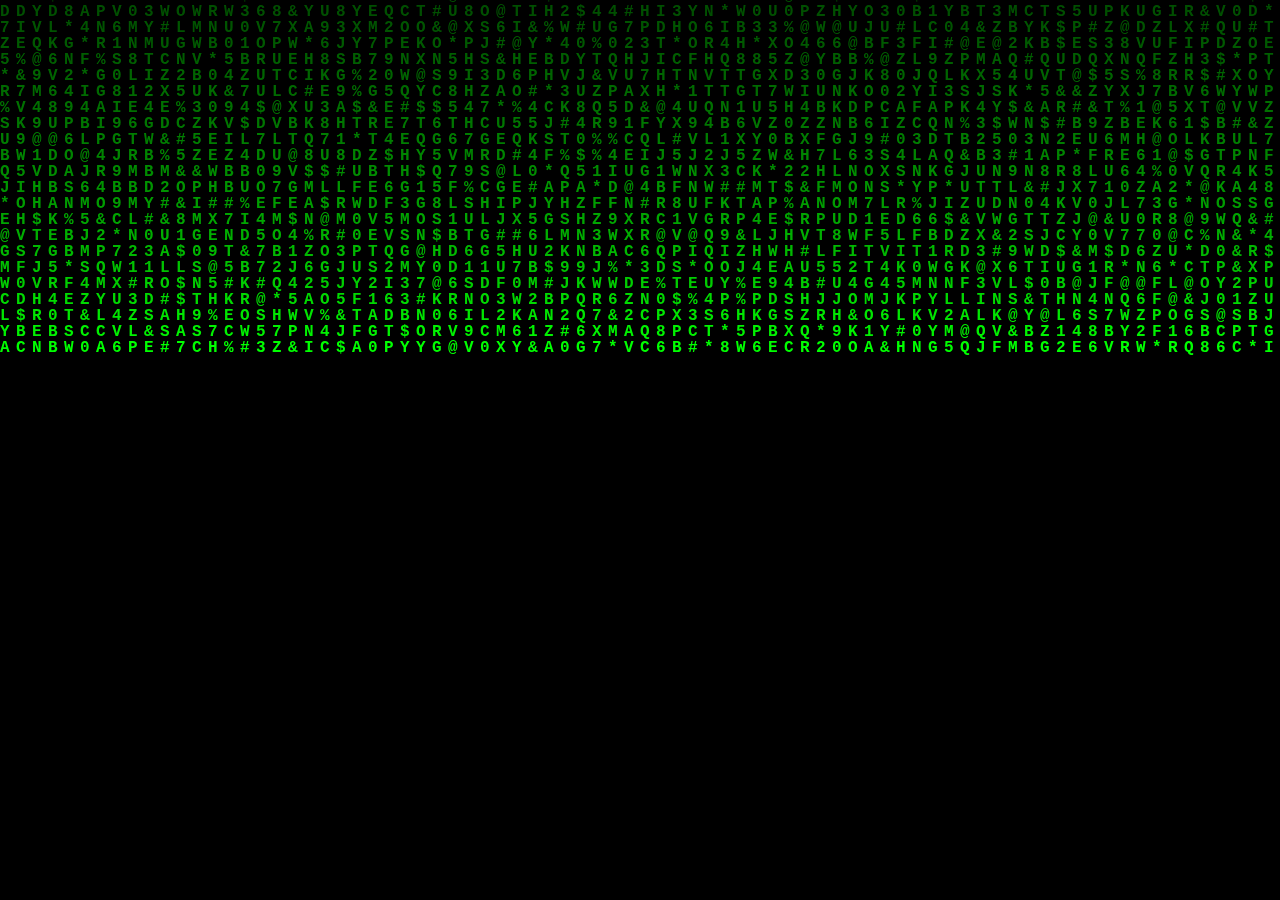
<file: index.html>
<!DOCTYPE html>
<html lang="en">
  <head>
    <title>NEO</title>
    <link rel="stylesheet" href="styles\introPage.css" />
    <link href="https://fonts.googleapis.com/css2?family=Roboto+Mono:wght@400;700&display=swap" rel="stylesheet">
  </head>
  <body>
    <div class="container">
      <!-- CANVAS FOR FALLING TEXT -->
      <canvas id="matrix"></canvas>
      <div id="matrix-overlay"></div>
      <!-- BUTTONS FOR PILLS  -->
      <div class="pill-container blue" onclick="takeBluePill()">
        <img src="assets\bluepill.png" class="pill-image" />
      </div>

      <div class="pill-container red">
        <a href="portfolio.html">
          <img src="assets\redpill.png" class="pill-image" />
        </a>
      </div>
    </div>

    <script src="scripts\introPage.js"></script>
  </body>
</html>
</file>
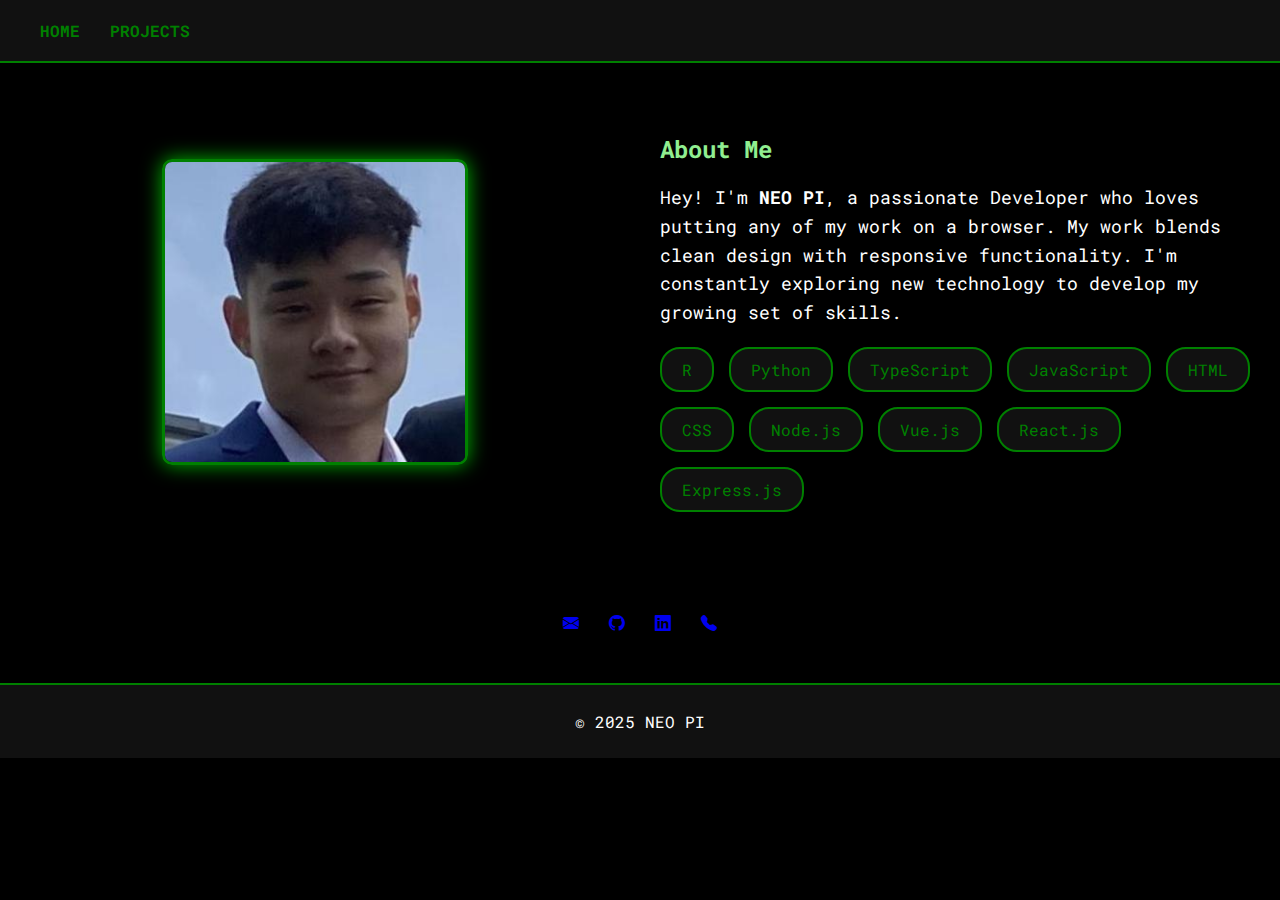
<file: about.html>
<!DOCTYPE html>
<html lang="en">
  <head>
    <meta charset="UTF-8" />
    <meta name="viewport" content="width=device-width, initial-scale=1.0" />
    <title>About Me</title>

    <!-- Bootstrap Icons CDN -->
    <link
      rel="stylesheet"
      href="https://cdn.jsdelivr.net/npm/bootstrap-icons@1.11.1/font/bootstrap-icons.css"
    />
    <link href="https://fonts.googleapis.com/css2?family=Roboto+Mono:wght@400;700&display=swap" rel="stylesheet">


    <link rel="stylesheet" href="styles/about.css" />
  </head>

  <body>
    <header class="header">
      <nav>
        <a href="portfolio.html">HOME</a>
        <a href="projects.html">PROJECTS</a>
      </nav>
    </header>

    <section class="about-section">
      <div class="about-container">
        <!-- Left Side: Picture -->
        <div class="about-left">
          <img
            src="assets/profile1c.JPG"
            alt="Profile Picture"
            class="profile-pic"
          />
        </div>

        <!-- Right Side: Intro + Skills -->
        <div class="about-right">
          <h2>About Me</h2>
          <p>
            Hey! I'm <strong>NEO PI</strong>, a passionate Developer who loves
            putting any of my work on a browser. My work blends clean
            design with responsive functionality. I'm constantly exploring new technology to develop my growing set of skills.
          </p>

          <div class="skills-container">
            <span class="skill">R</span>
            <span class="skill">Python</span>
            <span class="skill">TypeScript</span>
            <span class="skill">JavaScript</span>
            <span class="skill">HTML</span>
            <span class="skill">CSS</span>
            <span class="skill">Node.js</span>
            <span class="skill">Vue.js</span>
            <span class="skill">React.js</span>
            <span class="skill">Express.js</span>
          </div>
        </div>
      </div>
    </section>

    <section class="contact-section" id="contact">
      <div class="social-icons">
        <a href="mailto:neopwork@gmail.com" target="_blank">
          <i class="bi bi-envelope-fill"></i>
        </a>
        <a href="https://github.com/neopinp" target="_blank">
          <i class="bi bi-github"></i>
        </a>
        <a href="https://www.linkedin.com/in/neo-pi-66a2b61b7/" target="_blank">
          <i class="bi bi-linkedin"></i>
        </a>
        <a href="tel:+6094809895">
          <i class="bi bi-telephone-fill"></i>
        </a>
      </div>
    </section>

    <footer class="footer">
      <p>© 2025 NEO PI</p>
    </footer>
  </body>
</html>
</file>
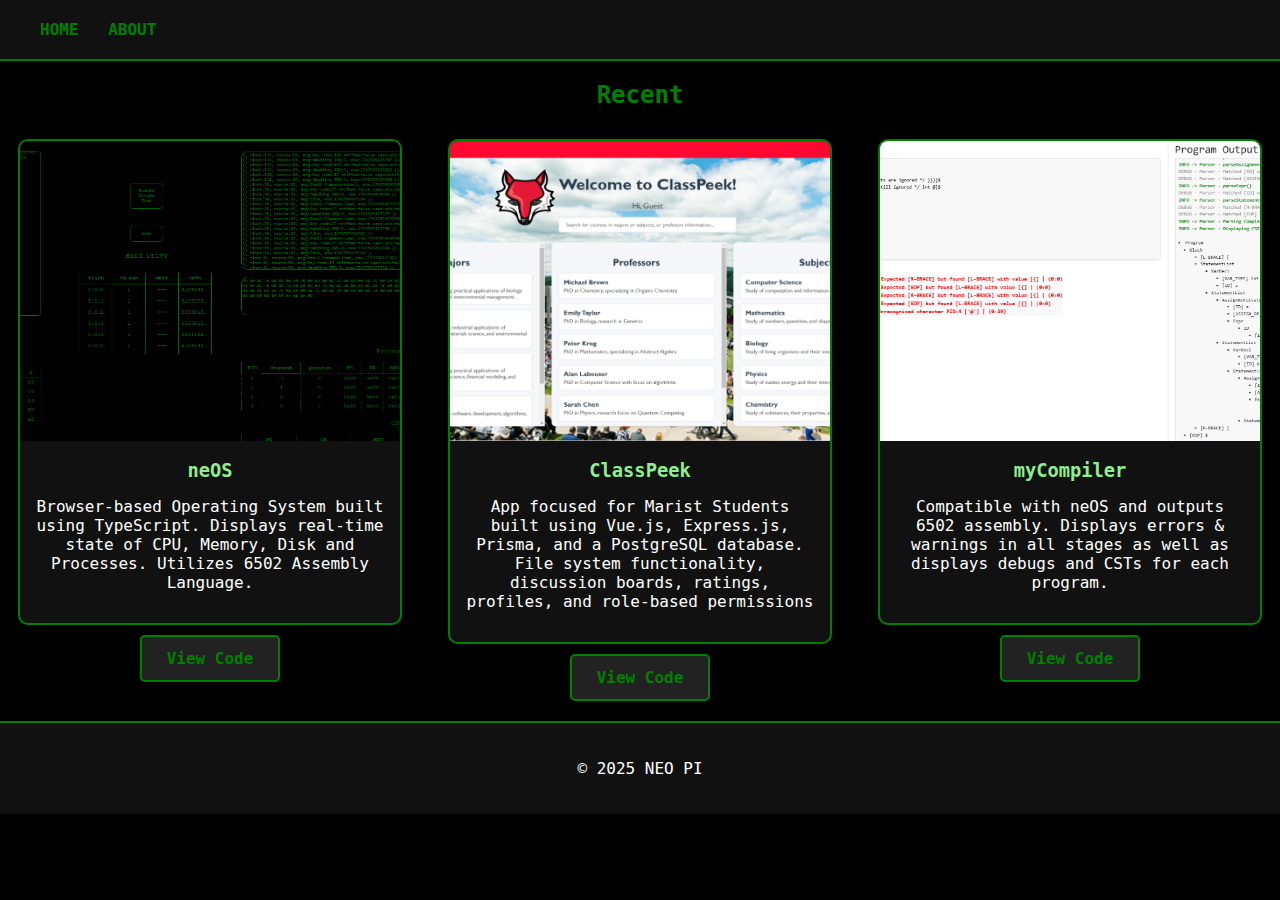
<file: projects.html>
<!DOCTYPE html>
<html lang="en">
  <head>
    <meta charset="UTF-8" />
    <meta name="viewport" content="width=device-width, initial-scale=1.0" />
    <title>Projects</title>
    <link rel="stylesheet" href="styles/projects.css" />
  </head>

  <body>
    <header class="header">
      <nav>
        <a href="portfolio.html">HOME</a>
        <a href="about.html">ABOUT</a>
      </nav>
    </header>

    <section id="projects">
      <h2>Recent</h2>
      <div class="projects-container">
        <!-- Project Card 1 -->
        <div class="project-item">
          <div class="project-card">
            <img src="assets/project1.png" alt="Project 1 Screenshot" />
            <h3>neOS</h3>
            <p>Browser-based Operating System built using TypeScript. Displays real-time state of CPU, Memory, Disk and Processes. Utilizes 6502 Assembly Language.</p>
          </div>
          <a
            class="project-button"
            href="https://github.com/neopinp/neOS"
            target="_blank"
            >View Code</a
          >
        </div>

        <!-- Project Card 2 -->
        <div class="project-item">
          <div class="project-card">
            <img src="assets/project2.png" alt="Project 2 Screenshot" />
            <h3>ClassPeek</h3>
            <p>App focused for Marist Students built using Vue.js, Express.js, Prisma, and a PostgreSQL database. File system functionality, discussion boards, ratings, profiles, and role-based permissions</p>
          </div>
          <a
            class="project-button"
            href="https://github.com/neopinp/ClassPeek"
            target="_blank"
            >View Code</a
          >
        </div>

        <!-- Project Card 3 -->
        <div class="project-item">
          <div class="project-card">
            <img src="assets/project3.png" alt="Project 3 Screenshot" />
            <h3>myCompiler</h3>
            <p>
              Compatible with neOS and outputs 6502 assembly. Displays errors & warnings in all stages as well as displays debugs and CSTs for each program.
            </p>
          </div>
          <a
            class="project-button"
            href="https://github.com/neopinp/myCompiler"
            target="_blank"
            >View Code</a
          >
        </div>
      </div>
    </section>

    <footer class="footer">
      <p>© 2025 NEO PI</p>
    </footer>
  </body>
</html>
</file>
<file: styles/about.css>
body {
  background-color: black;
  color: white;
  font-family: "Roboto Mono", monospace;
  margin: 0;
  padding: 0;
}

.header {
  background-color: #111;
  padding: 20px;
  display: flex;
  justify-content: space-between;
  align-items: center;
  border-bottom: 2px solid green;
}

.header nav a {
  margin-left: 20px;
  color: green;
  font-weight: bold;
  text-decoration: none;
}

.header nav a:hover {
  color: lightgreen;
}

/* About Section */
.about-section {
  padding: 50px 20px;
}

.about-container {
  display: flex;
  flex-wrap: wrap;
  justify-content: center;
  align-items: center;
  gap: 50px;
}

.about-left {
  flex: 1 1 300px;
  display: flex;
  justify-content: center;
}

.profile-pic {
  width: 300px;
  height: 300px;
  object-fit: cover;
  border-radius: 10px;
  border: 3px solid green;
  box-shadow: 0 0 20px rgba(0, 255, 0, 0.7);
}

.about-right {
  flex: 1 1 400px;
  max-width: 600px;
}

.about-right h2 {
  color: lightgreen;
  margin-bottom: 15px;
}

.about-right p {
  font-size: 18px;
  line-height: 1.6;
}

.skills-container {
  display: flex;
  flex-wrap: wrap;
  gap: 15px;
  margin-top: 20px;
}

.skill {
  background-color: #111;
  color: green;
  border: 2px solid green;
  padding: 10px 20px;
  border-radius: 20px;
  font-size: 16px;
  transition: background-color 0.3s ease, color 0.3s ease;
}

.skill:hover {
  background-color: green;
  color: black;
}

/* Contact Section */
.contact-section {
  text-align: center;
  padding: 50px 20px;
}

.contact-section h2 {
  color: lightgreen;
}

.social-icons {
  display: flex;
  justify-content: center;
  gap: 30px;
}

.social-icons a {
  transition: transform 0.3s ease, box-shadow 0.3s ease;
}

.icon {
  width: 60px;
  height: 60px;
  filter: brightness(0) saturate(100%) invert(63%) sepia(81%) saturate(2293%)
    hue-rotate(72deg) brightness(96%) contrast(90%);
  transition: transform 0.3s ease, filter 0.3s ease;
}

.social-icons a:hover .icon {
  transform: scale(1.2);
  filter: brightness(0) saturate(100%) invert(89%) sepia(6%) saturate(432%)
    hue-rotate(60deg) brightness(115%) contrast(90%);
}

/* Footer */
.footer {
  text-align: center;
  padding: 10px;
  background-color: #111;
  border-top: 2px solid green;
}
</file>
<file: styles/projects.css>
/* Base Styles */
body {
  background-color: black;
  color: white;
  font-family: "Roboto Mono", monospace;
  margin: 0;
  padding: 0;
}

h1,
h2,
h3 {
  color: green;
}

a {
  text-decoration: none;
  color: lightgreen;
}

a:hover {
  color: lime;
}

/* Header/Nav Styles */
.header {
  background-color: #111;
  padding: 20px;
  display: flex;
  justify-content: space-between;
  align-items: center;
  border-bottom: 2px solid green;
}

.header nav a {
  margin-left: 20px;
  font-weight: bold;
  color: green;
}

.header nav a:hover {
  color: lightgreen;
}

/* Projects Section */
#projects {
  padding: 0px 20px;
  text-align: center;
  margin-bottom: 20px;
}

.projects-container {
  display: grid;
  grid-template-columns: repeat(auto-fit, minmax(300px, 1fr));
  gap: 50px; /* Increased spacing */
  margin-top: 30px;
}

.project-item {
  display: flex;
  flex-direction: column;
  align-items: center; /* Center the button under the card */
}

.project-card {
  background-color: #111;
  border: 2px solid green;
  border-radius: 10px;
  overflow: hidden;
  transition: transform 0.3s ease, box-shadow 0.3s ease;
  width: 100%;
}

.project-card:hover {
  transform: translateY(-10px);
  box-shadow: 0 0 20px rgba(0, 255, 0, 0.7);
}

.project-card img {
  width: 100%;
  height: 300px; /* Bigger images */
  object-fit: cover;
}

.project-card h3 {
  margin: 15px 0;
  color: lightgreen;
}

.project-card p {
  padding: 0 15px 15px 15px;
  color: white;
}

.project-button {
  margin-top: 10px;
  color: green;
  background-color: #222;
  padding: 12px 25px;
  border-radius: 5px;
  border: 2px solid green;
  font-weight: bold;
  transition: background-color 0.3s ease, color 0.3s ease, transform 0.2s ease;
}

.project-button:hover {
  background-color: green;
  color: black;
  transform: translateY(-3px);
}

/* Footer */
.footer {
  text-align: center;
  padding: 20px;
  background-color: #111;
  border-top: 2px solid green;
}
</file>
